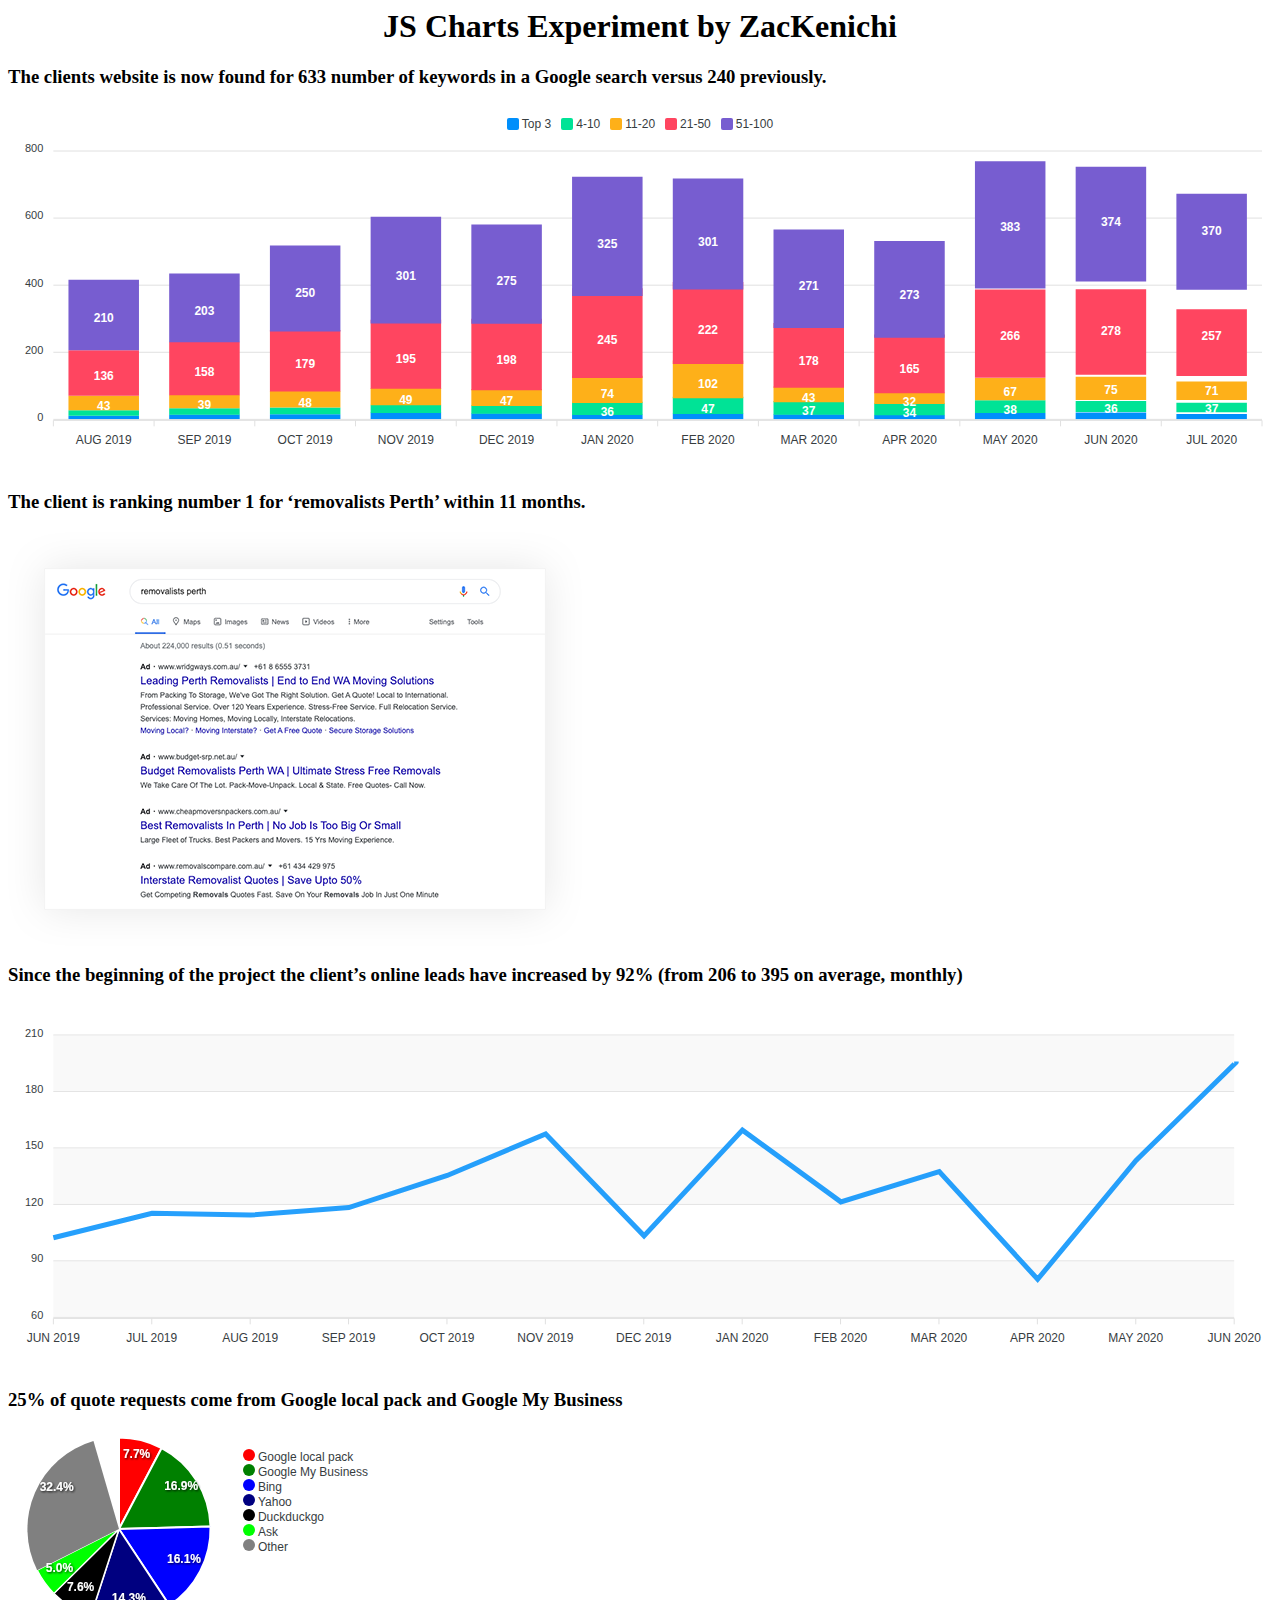
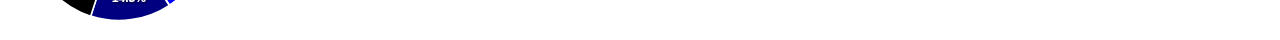
<file: index.html>
<html>
    <head>
        <link rel="stylesheet" href="css/styles.css">
        <link rel="stylesheet" href="css/apexcharts.css">
    </head>
<body>
    <h1>JS Charts Experiment by ZacKenichi</h1>
    <h3>The clients website is now found for 633 number of keywords in a Google search versus 240 previously. </h3>
    <!-- <div class="chart-wrap"> -->
        <div id="keywords-chart">
        </div>
    <!-- </div> -->

    <script src="js/apexcharts.js"></script>
    <!-- insert graph coding here -->
    <script>
        var options = {
          series: [{
          name: 'Top 3',
          data: [11, 14, 15, 19, 17, 13, 16, 14, 12, 19, 22, 21]
        }, {
          name: '4-10',
          data: [16, 19 , 20 , 23, 23, 36, 47, 37, 34, 38, 36, 37]
        }, {
          name: '11-20',
          data: [43, 39, 48, 49, 47, 74, 102, 43, 32, 67, 75, 71]
        }, {
          name: '21-50',
          data: [136, 158, 179, 195, 198, 245, 222, 178, 165, 266, 278, 257]
        }, {
          name: '51-100',
          data: [210, 203, 250, 301, 275, 325, 301, 271, 273, 383, 374, 370]
        }],
          chart: {
          type: 'bar',
          height: 350,
          stacked: true,
          toolbar: {
            show: false
          },
          zoom: {
            enabled: false
          }
        },
        responsive: [{
          breakpoint: 480,
          options: {
            legend: {
              position: 'bottom',
              offsetX: -10,
              offsetY: 0
            }
          }
        }],
        plotOptions: {
          bar: {
            horizontal: false,
          },
        },
        xaxis: {
          categories: ['AUG 2019', 'SEP 2019', 'OCT 2019', 'NOV 2019',
          'DEC 2019', 'JAN 2020', 'FEB 2020', 'MAR 2020',
          'APR 2020', 'MAY 2020', 'JUN 2020', 'JUL 2020'
          ],
          
        },
        legend: {
          position: 'top',
          offsetY: 10
        },
        fill: {
          opacity: 1
        },
        tooltip: {
          shared: true,
          intersect: false,
          followCursor: true,
          y: {
            formatter: function (y) {
              if (typeof y !== "undefined") {
                return y.toFixed(0) + " keywords";
              }
              return y;
        
            }
          }
        }
        };

        var chart = new ApexCharts(document.querySelector("#keywords-chart"), options);
        chart.render();
    </script>

    <h3>The client is ranking number 1 for ‘removalists Perth’ within 11 months.</h3>
    <img src="img/removalist.png">
    <!-- line -->
    <h3>Since the beginning of the project the client’s online leads have increased by 92% (from 206 to 395 on average, monthly)</h3>
    <div id="leads-chart"></div>
    <script>
        var options = {
          series: [{
            name: "Quote Requests(SEO)",
            data: [102, 115,114,118,135,157,103,159,121,137,80,143,194]
        }],
          chart: {
          height: 350,
          type: 'line',
          toolbar: {
            show: false
          },
          zoom: {
            enabled: false
          }
        },
        dataLabels: {
          enabled: false
        },
        stroke: {
          curve: 'straight'
        },
        grid: {
          row: {
            colors: ['#f3f3f3', 'transparent'], // takes an array which will be repeated on columns
            opacity: 0.5
          },
        },
        xaxis: {
          categories: ['JUN 2019', 'JUL 2019', 'AUG 2019','SEP 2019','OCT 2019','NOV 2019','DEC 2019','JAN 2020','FEB 2020','MAR 2020','APR 2020','MAY 2020','JUN 2020'],
        }
        };

        var chart = new ApexCharts(document.querySelector("#leads-chart"), options);
        chart.render();
      
    </script>
    <!-- pie -->
    <h3>25% of quote requests come from Google local pack and Google My Business</h3>
        <div id="quote-chart">
        </div>
            <script>
            var options = {
                colors:['#FF0000', '#008000', '#0000FF','#000080','#000000','#00FF00','#808080'],
                series: [7.72, 16.85, 16.14,14.29, 7.58, 5.00,32.42],
                // series: [1215, 374,61,15,5,],
                chart: {
                width: 380,
                type: 'pie',
              },
              tooltip: {
          shared: true,
          intersect: false,
          followCursor: true,
          y: {
            formatter: function (y) {
              if (typeof y !== "undefined") {
                return y.toFixed(0) + "%";
              }
              return y;
        
            }
          }
        },
              labels: ['Google local pack', 'Google My Business', 'Bing', 'Yahoo', 'Duckduckgo', 'Ask','Other'],
              responsive: [{
                breakpoint: 480,
                options: {
                  chart: {
                    width: 200
                  },
                  legend: {
                    position: 'bottom'
                  }
                }
              }]
              };
      
              var chart = new ApexCharts(document.querySelector("#quote-chart"), options);
              chart.render();
            </script>
            
        
    </body>
</html>
</file>
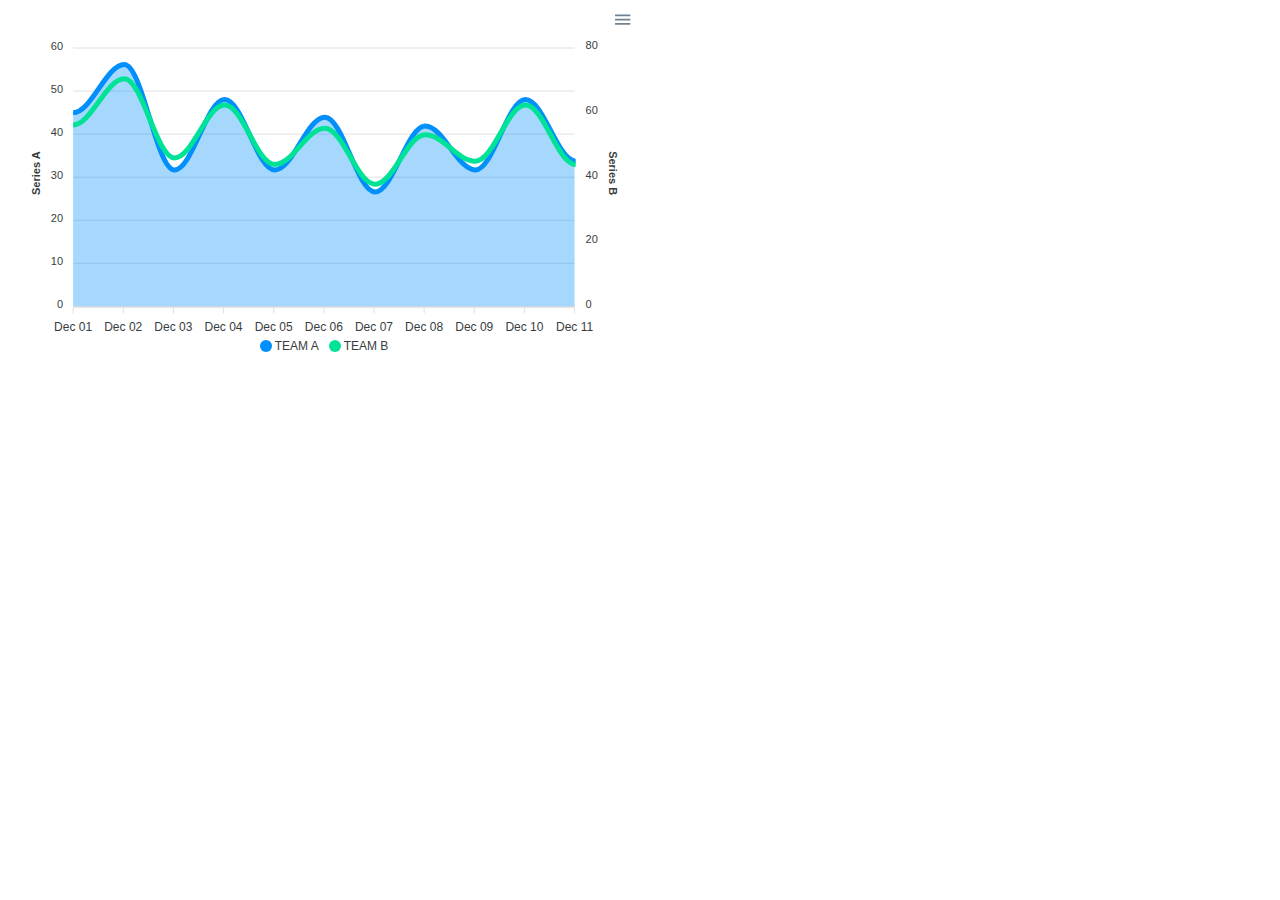
<file: test/experiment 2.html>
<html>
    <head>
        <link rel="stylesheet" href="css/styles.css">
        <link rel="stylesheet" href="css/apexcharts.css">
    </head>
<body>
    <div class="chart-wrap">
        <div id="chart">
        </div>
    </div>
    <script src="js/apexcharts.js"></script>
    <!-- insert graph coding here -->
    <script>
          var options = {
          series: [{
          name: 'TEAM A',
          type: 'area',
          data: [44, 55, 31, 47, 31, 43, 26, 41, 31, 47, 33]
        }, {
          name: 'TEAM B',
          type: 'line',
          data: [55, 69, 45, 61, 43, 54, 37, 52, 44, 61, 43]
        }],
          chart: {
          height: 350,
          type: 'line',
          zoom: {
            enabled: false
          },
        },
        stroke: {
          curve: 'smooth'
        },
        fill: {
          type:'solid',
          opacity: [0.35, 1],
        },
        labels: ['Dec 01', 'Dec 02','Dec 03','Dec 04','Dec 05','Dec 06','Dec 07','Dec 08','Dec 09 ','Dec 10','Dec 11'],
        markers: {
          size: 0
        },
        yaxis: [
          {
            title: {
              text: 'Series A',
            },
          },
          {
            opposite: true,
            title: {
              text: 'Series B',
            },
          },
        ],
        tooltip: {
          shared: true,
          intersect: false,
          y: {
            formatter: function (y) {
              if(typeof y !== "undefined") {
                return  y.toFixed(0) + " points";
              }
              return y;
            }
          }
        }
        };

        var chart = new ApexCharts(document.querySelector("#chart"), options);
        chart.render();
      
    </script>
    </body>
</html>
</file>
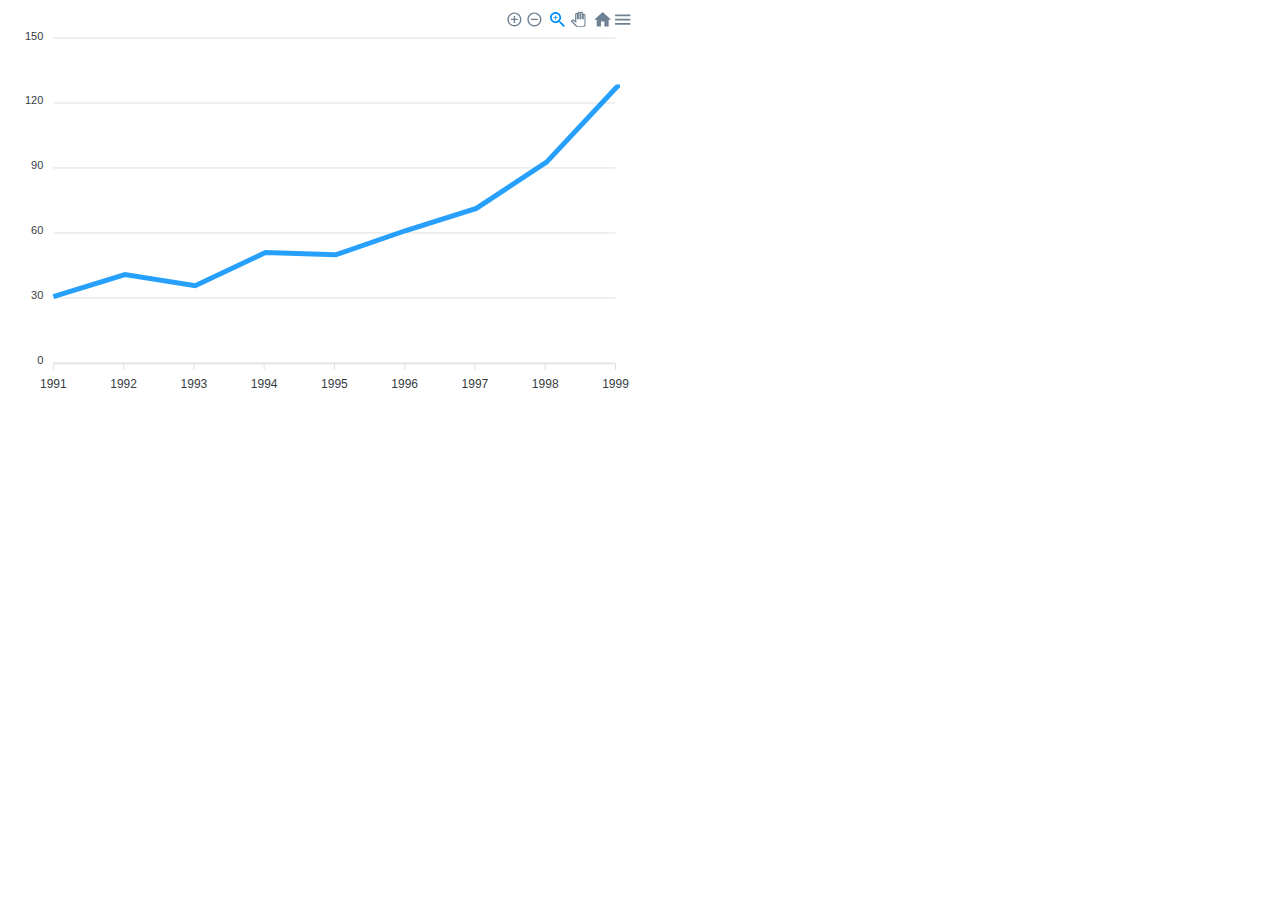
<file: test/experiment-1.html>
<html>
    <head>
        <link rel="stylesheet" href="css/styles.css">
        <link rel="stylesheet" href="css/apexcharts.css">
    </head>
<body>
    
        <div class="chart-wrap">
            <div id="chart">
            </div>
        </div>
  
    <script src="js/apexcharts.js"></script>
    <script>
        var options = {
            chart: {
                markers: {
                size: 4                
            },
                // background: 'red',
                toolbar: {
                    show: true
                },
                type: 'line'
            },
            series: [{
                name: 'sales',
                data: [30,40,35,50,49,60,70,91,125]
            }],
            xaxis: {
                categories: [1991,1992,1993,1994,1995,1996,1997, 1998,1999]
            }
        }

            var chart = new ApexCharts(document.querySelector("#chart"), options);

            chart.render();
        </script>
    
    </body>
</html>
</file>
<file: css/styles.css>
.chart-wrap {
    max-width: 50%;
}

.container {
    display: flex;
    justify-content: center;
}


h1 {
    text-align: center;
}
</file>
<file: css/apexcharts.css>
.apexcharts-canvas {
  position: relative;
  user-select: none;
  /* cannot give overflow: hidden as it will crop tooltips which overflow outside chart area */
}


/* scrollbar is not visible by default for legend, hence forcing the visibility */
.apexcharts-canvas ::-webkit-scrollbar {
  -webkit-appearance: none;
  width: 6px;
}

.apexcharts-canvas ::-webkit-scrollbar-thumb {
  border-radius: 4px;
  background-color: rgba(0, 0, 0, .5);
  box-shadow: 0 0 1px rgba(255, 255, 255, .5);
  -webkit-box-shadow: 0 0 1px rgba(255, 255, 255, .5);
}

.apexcharts-canvas.apexcharts-theme-dark {
  background: #424242;
}

.apexcharts-inner {
  position: relative;
}

.apexcharts-text tspan {
  font-family: inherit;
}

.legend-mouseover-inactive {
  transition: 0.15s ease all;
  opacity: 0.20;
}

.apexcharts-series-collapsed {
  opacity: 0;
}

.apexcharts-tooltip {
  border-radius: 5px;
  box-shadow: 2px 2px 6px -4px #999;
  cursor: default;
  font-size: 14px;
  left: 62px;
  opacity: 0;
  pointer-events: none;
  position: absolute;
  top: 20px;
  overflow: hidden;
  white-space: nowrap;
  z-index: 12;
  transition: 0.15s ease all;
}

.apexcharts-tooltip.apexcharts-active {
  opacity: 1;
  transition: 0.15s ease all;
}

.apexcharts-tooltip.apexcharts-theme-light {
  border: 1px solid #e3e3e3;
  background: rgba(255, 255, 255, 0.96);
}

.apexcharts-tooltip.apexcharts-theme-dark {
  color: #fff;
  background: rgba(30, 30, 30, 0.8);
}

.apexcharts-tooltip * {
  font-family: inherit;
}


.apexcharts-tooltip-title {
  padding: 6px;
  font-size: 15px;
  margin-bottom: 4px;
}

.apexcharts-tooltip.apexcharts-theme-light .apexcharts-tooltip-title {
  background: #ECEFF1;
  border-bottom: 1px solid #ddd;
}

.apexcharts-tooltip.apexcharts-theme-dark .apexcharts-tooltip-title {
  background: rgba(0, 0, 0, 0.7);
  border-bottom: 1px solid #333;
}

.apexcharts-tooltip-text-value,
.apexcharts-tooltip-text-z-value {
  display: inline-block;
  font-weight: 600;
  margin-left: 5px;
}

.apexcharts-tooltip-text-z-label:empty,
.apexcharts-tooltip-text-z-value:empty {
  display: none;
}

.apexcharts-tooltip-text-value,
.apexcharts-tooltip-text-z-value {
  font-weight: 600;
}

.apexcharts-tooltip-marker {
  width: 12px;
  height: 12px;
  position: relative;
  top: 0px;
  margin-right: 10px;
  border-radius: 50%;
}

.apexcharts-tooltip-series-group {
  padding: 0 10px;
  display: none;
  text-align: left;
  justify-content: left;
  align-items: center;
}

.apexcharts-tooltip-series-group.apexcharts-active .apexcharts-tooltip-marker {
  opacity: 1;
}

.apexcharts-tooltip-series-group.apexcharts-active,
.apexcharts-tooltip-series-group:last-child {
  padding-bottom: 4px;
}

.apexcharts-tooltip-series-group-hidden {
  opacity: 0;
  height: 0;
  line-height: 0;
  padding: 0 !important;
}

.apexcharts-tooltip-y-group {
  padding: 6px 0 5px;
}

.apexcharts-tooltip-candlestick {
  padding: 4px 8px;
}

.apexcharts-tooltip-candlestick>div {
  margin: 4px 0;
}

.apexcharts-tooltip-candlestick span.value {
  font-weight: bold;
}

.apexcharts-tooltip-rangebar {
  padding: 5px 8px;
}

.apexcharts-tooltip-rangebar .category {
  font-weight: 600;
  color: #777;
}

.apexcharts-tooltip-rangebar .series-name {
  font-weight: bold;
  display: block;
  margin-bottom: 5px;
}

.apexcharts-xaxistooltip {
  opacity: 0;
  padding: 9px 10px;
  pointer-events: none;
  color: #373d3f;
  font-size: 13px;
  text-align: center;
  border-radius: 2px;
  position: absolute;
  z-index: 10;
  background: #ECEFF1;
  border: 1px solid #90A4AE;
  transition: 0.15s ease all;
}

.apexcharts-xaxistooltip.apexcharts-theme-dark {
  background: rgba(0, 0, 0, 0.7);
  border: 1px solid rgba(0, 0, 0, 0.5);
  color: #fff;
}

.apexcharts-xaxistooltip:after,
.apexcharts-xaxistooltip:before {
  left: 50%;
  border: solid transparent;
  content: " ";
  height: 0;
  width: 0;
  position: absolute;
  pointer-events: none;
}

.apexcharts-xaxistooltip:after {
  border-color: rgba(236, 239, 241, 0);
  border-width: 6px;
  margin-left: -6px;
}

.apexcharts-xaxistooltip:before {
  border-color: rgba(144, 164, 174, 0);
  border-width: 7px;
  margin-left: -7px;
}

.apexcharts-xaxistooltip-bottom:after,
.apexcharts-xaxistooltip-bottom:before {
  bottom: 100%;
}

.apexcharts-xaxistooltip-top:after,
.apexcharts-xaxistooltip-top:before {
  top: 100%;
}

.apexcharts-xaxistooltip-bottom:after {
  border-bottom-color: #ECEFF1;
}

.apexcharts-xaxistooltip-bottom:before {
  border-bottom-color: #90A4AE;
}

.apexcharts-xaxistooltip-bottom.apexcharts-theme-dark:after {
  border-bottom-color: rgba(0, 0, 0, 0.5);
}

.apexcharts-xaxistooltip-bottom.apexcharts-theme-dark:before {
  border-bottom-color: rgba(0, 0, 0, 0.5);
}

.apexcharts-xaxistooltip-top:after {
  border-top-color: #ECEFF1
}

.apexcharts-xaxistooltip-top:before {
  border-top-color: #90A4AE;
}

.apexcharts-xaxistooltip-top.apexcharts-theme-dark:after {
  border-top-color: rgba(0, 0, 0, 0.5);
}

.apexcharts-xaxistooltip-top.apexcharts-theme-dark:before {
  border-top-color: rgba(0, 0, 0, 0.5);
}

.apexcharts-xaxistooltip.apexcharts-active {
  opacity: 1;
  transition: 0.15s ease all;
}

.apexcharts-yaxistooltip {
  opacity: 0;
  padding: 4px 10px;
  pointer-events: none;
  color: #373d3f;
  font-size: 13px;
  text-align: center;
  border-radius: 2px;
  position: absolute;
  z-index: 10;
  background: #ECEFF1;
  border: 1px solid #90A4AE;
}

.apexcharts-yaxistooltip.apexcharts-theme-dark {
  background: rgba(0, 0, 0, 0.7);
  border: 1px solid rgba(0, 0, 0, 0.5);
  color: #fff;
}

.apexcharts-yaxistooltip:after,
.apexcharts-yaxistooltip:before {
  top: 50%;
  border: solid transparent;
  content: " ";
  height: 0;
  width: 0;
  position: absolute;
  pointer-events: none;
}

.apexcharts-yaxistooltip:after {
  border-color: rgba(236, 239, 241, 0);
  border-width: 6px;
  margin-top: -6px;
}

.apexcharts-yaxistooltip:before {
  border-color: rgba(144, 164, 174, 0);
  border-width: 7px;
  margin-top: -7px;
}

.apexcharts-yaxistooltip-left:after,
.apexcharts-yaxistooltip-left:before {
  left: 100%;
}

.apexcharts-yaxistooltip-right:after,
.apexcharts-yaxistooltip-right:before {
  right: 100%;
}

.apexcharts-yaxistooltip-left:after {
  border-left-color: #ECEFF1;
}

.apexcharts-yaxistooltip-left:before {
  border-left-color: #90A4AE;
}

.apexcharts-yaxistooltip-left.apexcharts-theme-dark:after {
  border-left-color: rgba(0, 0, 0, 0.5);
}

.apexcharts-yaxistooltip-left.apexcharts-theme-dark:before {
  border-left-color: rgba(0, 0, 0, 0.5);
}

.apexcharts-yaxistooltip-right:after {
  border-right-color: #ECEFF1;
}

.apexcharts-yaxistooltip-right:before {
  border-right-color: #90A4AE;
}

.apexcharts-yaxistooltip-right.apexcharts-theme-dark:after {
  border-right-color: rgba(0, 0, 0, 0.5);
}

.apexcharts-yaxistooltip-right.apexcharts-theme-dark:before {
  border-right-color: rgba(0, 0, 0, 0.5);
}

.apexcharts-yaxistooltip.apexcharts-active {
  opacity: 1;
}

.apexcharts-yaxistooltip-hidden {
  display: none;
}

.apexcharts-xcrosshairs,
.apexcharts-ycrosshairs {
  pointer-events: none;
  opacity: 0;
  transition: 0.15s ease all;
}

.apexcharts-xcrosshairs.apexcharts-active,
.apexcharts-ycrosshairs.apexcharts-active {
  opacity: 1;
  transition: 0.15s ease all;
}

.apexcharts-ycrosshairs-hidden {
  opacity: 0;
}

.apexcharts-selection-rect {
  cursor: move;
}

.svg_select_boundingRect, .svg_select_points_rot {
  pointer-events: none;
  opacity: 0;
  visibility: hidden;
}
.apexcharts-selection-rect + g .svg_select_boundingRect,
.apexcharts-selection-rect + g .svg_select_points_rot {
  opacity: 0;
  visibility: hidden;
}

.apexcharts-selection-rect + g .svg_select_points_l,
.apexcharts-selection-rect + g .svg_select_points_r {
  cursor: ew-resize;
  opacity: 1;
  visibility: visible;
}

.svg_select_points {
  fill: #efefef;
  stroke: #333;
  rx: 2;
}

.apexcharts-canvas.apexcharts-zoomable .hovering-zoom {
  cursor: crosshair
}

.apexcharts-canvas.apexcharts-zoomable .hovering-pan {
  cursor: move
}

.apexcharts-zoom-icon,
.apexcharts-zoomin-icon,
.apexcharts-zoomout-icon,
.apexcharts-reset-icon,
.apexcharts-pan-icon,
.apexcharts-selection-icon,
.apexcharts-menu-icon,
.apexcharts-toolbar-custom-icon {
  cursor: pointer;
  width: 20px;
  height: 20px;
  line-height: 24px;
  color: #6E8192;
  text-align: center;
}

.apexcharts-zoom-icon svg,
.apexcharts-zoomin-icon svg,
.apexcharts-zoomout-icon svg,
.apexcharts-reset-icon svg,
.apexcharts-menu-icon svg {
  fill: #6E8192;
}

.apexcharts-selection-icon svg {
  fill: #444;
  transform: scale(0.76)
}

.apexcharts-theme-dark .apexcharts-zoom-icon svg,
.apexcharts-theme-dark .apexcharts-zoomin-icon svg,
.apexcharts-theme-dark .apexcharts-zoomout-icon svg,
.apexcharts-theme-dark .apexcharts-reset-icon svg,
.apexcharts-theme-dark .apexcharts-pan-icon svg,
.apexcharts-theme-dark .apexcharts-selection-icon svg,
.apexcharts-theme-dark .apexcharts-menu-icon svg,
.apexcharts-theme-dark .apexcharts-toolbar-custom-icon svg {
  fill: #f3f4f5;
}

.apexcharts-canvas .apexcharts-zoom-icon.apexcharts-selected svg,
.apexcharts-canvas .apexcharts-selection-icon.apexcharts-selected svg,
.apexcharts-canvas .apexcharts-reset-zoom-icon.apexcharts-selected svg {
  fill: #008FFB;
}

.apexcharts-theme-light .apexcharts-selection-icon:not(.apexcharts-selected):hover svg,
.apexcharts-theme-light .apexcharts-zoom-icon:not(.apexcharts-selected):hover svg,
.apexcharts-theme-light .apexcharts-zoomin-icon:hover svg,
.apexcharts-theme-light .apexcharts-zoomout-icon:hover svg,
.apexcharts-theme-light .apexcharts-reset-icon:hover svg,
.apexcharts-theme-light .apexcharts-menu-icon:hover svg {
  fill: #333;
}

.apexcharts-selection-icon,
.apexcharts-menu-icon {
  position: relative;
}

.apexcharts-reset-icon {
  margin-left: 5px;
}

.apexcharts-zoom-icon,
.apexcharts-reset-icon,
.apexcharts-menu-icon {
  transform: scale(0.85);
}

.apexcharts-zoomin-icon,
.apexcharts-zoomout-icon {
  transform: scale(0.7)
}

.apexcharts-zoomout-icon {
  margin-right: 3px;
}

.apexcharts-pan-icon {
  transform: scale(0.62);
  position: relative;
  left: 1px;
  top: 0px;
}

.apexcharts-pan-icon svg {
  fill: #fff;
  stroke: #6E8192;
  stroke-width: 2;
}

.apexcharts-pan-icon.apexcharts-selected svg {
  stroke: #008FFB;
}

.apexcharts-pan-icon:not(.apexcharts-selected):hover svg {
  stroke: #333;
}

.apexcharts-toolbar {
  position: absolute;
  z-index: 11;
  max-width: 176px;
  text-align: right;
  border-radius: 3px;
  padding: 0px 6px 2px 6px;
  display: flex;
  justify-content: space-between;
  align-items: center;
}

.apexcharts-menu {
  background: #fff;
  position: absolute;
  top: 100%;
  border: 1px solid #ddd;
  border-radius: 3px;
  padding: 3px;
  right: 10px;
  opacity: 0;
  min-width: 110px;
  transition: 0.15s ease all;
  pointer-events: none;
}

.apexcharts-menu.apexcharts-menu-open {
  opacity: 1;
  pointer-events: all;
  transition: 0.15s ease all;
}

.apexcharts-menu-item {
  padding: 6px 7px;
  font-size: 12px;
  cursor: pointer;
}

.apexcharts-theme-light .apexcharts-menu-item:hover {
  background: #eee;
}

.apexcharts-theme-dark .apexcharts-menu {
  background: rgba(0, 0, 0, 0.7);
  color: #fff;
}

@media screen and (min-width: 768px) {
  .apexcharts-canvas:hover .apexcharts-toolbar {
    opacity: 1;
  }
}

.apexcharts-datalabel.apexcharts-element-hidden {
  opacity: 0;
}

.apexcharts-pie-label,
.apexcharts-datalabels,
.apexcharts-datalabel,
.apexcharts-datalabel-label,
.apexcharts-datalabel-value {
  cursor: default;
  pointer-events: none;
}

.apexcharts-pie-label-delay {
  opacity: 0;
  animation-name: opaque;
  animation-duration: 0.3s;
  animation-fill-mode: forwards;
  animation-timing-function: ease;
}

.apexcharts-canvas .apexcharts-element-hidden {
  opacity: 0;
}

.apexcharts-hide .apexcharts-series-points {
  opacity: 0;
}

.apexcharts-gridline,
.apexcharts-annotation-rect,
.apexcharts-tooltip .apexcharts-marker,
.apexcharts-area-series .apexcharts-area,
.apexcharts-line,
.apexcharts-zoom-rect,
.apexcharts-toolbar svg,
.apexcharts-area-series .apexcharts-series-markers .apexcharts-marker.no-pointer-events,
.apexcharts-line-series .apexcharts-series-markers .apexcharts-marker.no-pointer-events,
.apexcharts-radar-series path,
.apexcharts-radar-series polygon {
  pointer-events: none;
}


/* markers */

.apexcharts-marker {
  transition: 0.15s ease all;
}

@keyframes opaque {
  0% {
    opacity: 0;
  }
  100% {
    opacity: 1;
  }
}


/* Resize generated styles */

@keyframes resizeanim {
  from {
    opacity: 0;
  }
  to {
    opacity: 0;
  }
}

.resize-triggers {
  animation: 1ms resizeanim;
  visibility: hidden;
  opacity: 0;
}

.resize-triggers,
.resize-triggers>div,
.contract-trigger:before {
  content: " ";
  display: block;
  position: absolute;
  top: 0;
  left: 0;
  height: 100%;
  width: 100%;
  overflow: hidden;
}

.resize-triggers>div {
  background: #eee;
  overflow: auto;
}

.contract-trigger:before {
  width: 200%;
  height: 200%;
}
</file>
<file: test/css/styles.css>
.chart-wrap {
   max-width: 50%;
  
}
</file>
<file: test/css/apexcharts.css>
.apexcharts-canvas {
  position: relative;
  user-select: none;
  /* cannot give overflow: hidden as it will crop tooltips which overflow outside chart area */
}


/* scrollbar is not visible by default for legend, hence forcing the visibility */
.apexcharts-canvas ::-webkit-scrollbar {
  -webkit-appearance: none;
  width: 6px;
}

.apexcharts-canvas ::-webkit-scrollbar-thumb {
  border-radius: 4px;
  background-color: rgba(0, 0, 0, .5);
  box-shadow: 0 0 1px rgba(255, 255, 255, .5);
  -webkit-box-shadow: 0 0 1px rgba(255, 255, 255, .5);
}

.apexcharts-canvas.apexcharts-theme-dark {
  background: #424242;
}

.apexcharts-inner {
  position: relative;
}

.apexcharts-text tspan {
  font-family: inherit;
}

.legend-mouseover-inactive {
  transition: 0.15s ease all;
  opacity: 0.20;
}

.apexcharts-series-collapsed {
  opacity: 0;
}

.apexcharts-tooltip {
  border-radius: 5px;
  box-shadow: 2px 2px 6px -4px #999;
  cursor: default;
  font-size: 14px;
  left: 62px;
  opacity: 0;
  pointer-events: none;
  position: absolute;
  top: 20px;
  overflow: hidden;
  white-space: nowrap;
  z-index: 12;
  transition: 0.15s ease all;
}

.apexcharts-tooltip.apexcharts-active {
  opacity: 1;
  transition: 0.15s ease all;
}

.apexcharts-tooltip.apexcharts-theme-light {
  border: 1px solid #e3e3e3;
  background: rgba(255, 255, 255, 0.96);
}

.apexcharts-tooltip.apexcharts-theme-dark {
  color: #fff;
  background: rgba(30, 30, 30, 0.8);
}

.apexcharts-tooltip * {
  font-family: inherit;
}


.apexcharts-tooltip-title {
  padding: 6px;
  font-size: 15px;
  margin-bottom: 4px;
}

.apexcharts-tooltip.apexcharts-theme-light .apexcharts-tooltip-title {
  background: #ECEFF1;
  border-bottom: 1px solid #ddd;
}

.apexcharts-tooltip.apexcharts-theme-dark .apexcharts-tooltip-title {
  background: rgba(0, 0, 0, 0.7);
  border-bottom: 1px solid #333;
}

.apexcharts-tooltip-text-value,
.apexcharts-tooltip-text-z-value {
  display: inline-block;
  font-weight: 600;
  margin-left: 5px;
}

.apexcharts-tooltip-text-z-label:empty,
.apexcharts-tooltip-text-z-value:empty {
  display: none;
}

.apexcharts-tooltip-text-value,
.apexcharts-tooltip-text-z-value {
  font-weight: 600;
}

.apexcharts-tooltip-marker {
  width: 12px;
  height: 12px;
  position: relative;
  top: 0px;
  margin-right: 10px;
  border-radius: 50%;
}

.apexcharts-tooltip-series-group {
  padding: 0 10px;
  display: none;
  text-align: left;
  justify-content: left;
  align-items: center;
}

.apexcharts-tooltip-series-group.apexcharts-active .apexcharts-tooltip-marker {
  opacity: 1;
}

.apexcharts-tooltip-series-group.apexcharts-active,
.apexcharts-tooltip-series-group:last-child {
  padding-bottom: 4px;
}

.apexcharts-tooltip-series-group-hidden {
  opacity: 0;
  height: 0;
  line-height: 0;
  padding: 0 !important;
}

.apexcharts-tooltip-y-group {
  padding: 6px 0 5px;
}

.apexcharts-tooltip-candlestick {
  padding: 4px 8px;
}

.apexcharts-tooltip-candlestick>div {
  margin: 4px 0;
}

.apexcharts-tooltip-candlestick span.value {
  font-weight: bold;
}

.apexcharts-tooltip-rangebar {
  padding: 5px 8px;
}

.apexcharts-tooltip-rangebar .category {
  font-weight: 600;
  color: #777;
}

.apexcharts-tooltip-rangebar .series-name {
  font-weight: bold;
  display: block;
  margin-bottom: 5px;
}

.apexcharts-xaxistooltip {
  opacity: 0;
  padding: 9px 10px;
  pointer-events: none;
  color: #373d3f;
  font-size: 13px;
  text-align: center;
  border-radius: 2px;
  position: absolute;
  z-index: 10;
  background: #ECEFF1;
  border: 1px solid #90A4AE;
  transition: 0.15s ease all;
}

.apexcharts-xaxistooltip.apexcharts-theme-dark {
  background: rgba(0, 0, 0, 0.7);
  border: 1px solid rgba(0, 0, 0, 0.5);
  color: #fff;
}

.apexcharts-xaxistooltip:after,
.apexcharts-xaxistooltip:before {
  left: 50%;
  border: solid transparent;
  content: " ";
  height: 0;
  width: 0;
  position: absolute;
  pointer-events: none;
}

.apexcharts-xaxistooltip:after {
  border-color: rgba(236, 239, 241, 0);
  border-width: 6px;
  margin-left: -6px;
}

.apexcharts-xaxistooltip:before {
  border-color: rgba(144, 164, 174, 0);
  border-width: 7px;
  margin-left: -7px;
}

.apexcharts-xaxistooltip-bottom:after,
.apexcharts-xaxistooltip-bottom:before {
  bottom: 100%;
}

.apexcharts-xaxistooltip-top:after,
.apexcharts-xaxistooltip-top:before {
  top: 100%;
}

.apexcharts-xaxistooltip-bottom:after {
  border-bottom-color: #ECEFF1;
}

.apexcharts-xaxistooltip-bottom:before {
  border-bottom-color: #90A4AE;
}

.apexcharts-xaxistooltip-bottom.apexcharts-theme-dark:after {
  border-bottom-color: rgba(0, 0, 0, 0.5);
}

.apexcharts-xaxistooltip-bottom.apexcharts-theme-dark:before {
  border-bottom-color: rgba(0, 0, 0, 0.5);
}

.apexcharts-xaxistooltip-top:after {
  border-top-color: #ECEFF1
}

.apexcharts-xaxistooltip-top:before {
  border-top-color: #90A4AE;
}

.apexcharts-xaxistooltip-top.apexcharts-theme-dark:after {
  border-top-color: rgba(0, 0, 0, 0.5);
}

.apexcharts-xaxistooltip-top.apexcharts-theme-dark:before {
  border-top-color: rgba(0, 0, 0, 0.5);
}

.apexcharts-xaxistooltip.apexcharts-active {
  opacity: 1;
  transition: 0.15s ease all;
}

.apexcharts-yaxistooltip {
  opacity: 0;
  padding: 4px 10px;
  pointer-events: none;
  color: #373d3f;
  font-size: 13px;
  text-align: center;
  border-radius: 2px;
  position: absolute;
  z-index: 10;
  background: #ECEFF1;
  border: 1px solid #90A4AE;
}

.apexcharts-yaxistooltip.apexcharts-theme-dark {
  background: rgba(0, 0, 0, 0.7);
  border: 1px solid rgba(0, 0, 0, 0.5);
  color: #fff;
}

.apexcharts-yaxistooltip:after,
.apexcharts-yaxistooltip:before {
  top: 50%;
  border: solid transparent;
  content: " ";
  height: 0;
  width: 0;
  position: absolute;
  pointer-events: none;
}

.apexcharts-yaxistooltip:after {
  border-color: rgba(236, 239, 241, 0);
  border-width: 6px;
  margin-top: -6px;
}

.apexcharts-yaxistooltip:before {
  border-color: rgba(144, 164, 174, 0);
  border-width: 7px;
  margin-top: -7px;
}

.apexcharts-yaxistooltip-left:after,
.apexcharts-yaxistooltip-left:before {
  left: 100%;
}

.apexcharts-yaxistooltip-right:after,
.apexcharts-yaxistooltip-right:before {
  right: 100%;
}

.apexcharts-yaxistooltip-left:after {
  border-left-color: #ECEFF1;
}

.apexcharts-yaxistooltip-left:before {
  border-left-color: #90A4AE;
}

.apexcharts-yaxistooltip-left.apexcharts-theme-dark:after {
  border-left-color: rgba(0, 0, 0, 0.5);
}

.apexcharts-yaxistooltip-left.apexcharts-theme-dark:before {
  border-left-color: rgba(0, 0, 0, 0.5);
}

.apexcharts-yaxistooltip-right:after {
  border-right-color: #ECEFF1;
}

.apexcharts-yaxistooltip-right:before {
  border-right-color: #90A4AE;
}

.apexcharts-yaxistooltip-right.apexcharts-theme-dark:after {
  border-right-color: rgba(0, 0, 0, 0.5);
}

.apexcharts-yaxistooltip-right.apexcharts-theme-dark:before {
  border-right-color: rgba(0, 0, 0, 0.5);
}

.apexcharts-yaxistooltip.apexcharts-active {
  opacity: 1;
}

.apexcharts-yaxistooltip-hidden {
  display: none;
}

.apexcharts-xcrosshairs,
.apexcharts-ycrosshairs {
  pointer-events: none;
  opacity: 0;
  transition: 0.15s ease all;
}

.apexcharts-xcrosshairs.apexcharts-active,
.apexcharts-ycrosshairs.apexcharts-active {
  opacity: 1;
  transition: 0.15s ease all;
}

.apexcharts-ycrosshairs-hidden {
  opacity: 0;
}

.apexcharts-selection-rect {
  cursor: move;
}

.svg_select_boundingRect, .svg_select_points_rot {
  pointer-events: none;
  opacity: 0;
  visibility: hidden;
}
.apexcharts-selection-rect + g .svg_select_boundingRect,
.apexcharts-selection-rect + g .svg_select_points_rot {
  opacity: 0;
  visibility: hidden;
}

.apexcharts-selection-rect + g .svg_select_points_l,
.apexcharts-selection-rect + g .svg_select_points_r {
  cursor: ew-resize;
  opacity: 1;
  visibility: visible;
}

.svg_select_points {
  fill: #efefef;
  stroke: #333;
  rx: 2;
}

.apexcharts-canvas.apexcharts-zoomable .hovering-zoom {
  cursor: crosshair
}

.apexcharts-canvas.apexcharts-zoomable .hovering-pan {
  cursor: move
}

.apexcharts-zoom-icon,
.apexcharts-zoomin-icon,
.apexcharts-zoomout-icon,
.apexcharts-reset-icon,
.apexcharts-pan-icon,
.apexcharts-selection-icon,
.apexcharts-menu-icon,
.apexcharts-toolbar-custom-icon {
  cursor: pointer;
  width: 20px;
  height: 20px;
  line-height: 24px;
  color: #6E8192;
  text-align: center;
}

.apexcharts-zoom-icon svg,
.apexcharts-zoomin-icon svg,
.apexcharts-zoomout-icon svg,
.apexcharts-reset-icon svg,
.apexcharts-menu-icon svg {
  fill: #6E8192;
}

.apexcharts-selection-icon svg {
  fill: #444;
  transform: scale(0.76)
}

.apexcharts-theme-dark .apexcharts-zoom-icon svg,
.apexcharts-theme-dark .apexcharts-zoomin-icon svg,
.apexcharts-theme-dark .apexcharts-zoomout-icon svg,
.apexcharts-theme-dark .apexcharts-reset-icon svg,
.apexcharts-theme-dark .apexcharts-pan-icon svg,
.apexcharts-theme-dark .apexcharts-selection-icon svg,
.apexcharts-theme-dark .apexcharts-menu-icon svg,
.apexcharts-theme-dark .apexcharts-toolbar-custom-icon svg {
  fill: #f3f4f5;
}

.apexcharts-canvas .apexcharts-zoom-icon.apexcharts-selected svg,
.apexcharts-canvas .apexcharts-selection-icon.apexcharts-selected svg,
.apexcharts-canvas .apexcharts-reset-zoom-icon.apexcharts-selected svg {
  fill: #008FFB;
}

.apexcharts-theme-light .apexcharts-selection-icon:not(.apexcharts-selected):hover svg,
.apexcharts-theme-light .apexcharts-zoom-icon:not(.apexcharts-selected):hover svg,
.apexcharts-theme-light .apexcharts-zoomin-icon:hover svg,
.apexcharts-theme-light .apexcharts-zoomout-icon:hover svg,
.apexcharts-theme-light .apexcharts-reset-icon:hover svg,
.apexcharts-theme-light .apexcharts-menu-icon:hover svg {
  fill: #333;
}

.apexcharts-selection-icon,
.apexcharts-menu-icon {
  position: relative;
}

.apexcharts-reset-icon {
  margin-left: 5px;
}

.apexcharts-zoom-icon,
.apexcharts-reset-icon,
.apexcharts-menu-icon {
  transform: scale(0.85);
}

.apexcharts-zoomin-icon,
.apexcharts-zoomout-icon {
  transform: scale(0.7)
}

.apexcharts-zoomout-icon {
  margin-right: 3px;
}

.apexcharts-pan-icon {
  transform: scale(0.62);
  position: relative;
  left: 1px;
  top: 0px;
}

.apexcharts-pan-icon svg {
  fill: #fff;
  stroke: #6E8192;
  stroke-width: 2;
}

.apexcharts-pan-icon.apexcharts-selected svg {
  stroke: #008FFB;
}

.apexcharts-pan-icon:not(.apexcharts-selected):hover svg {
  stroke: #333;
}

.apexcharts-toolbar {
  position: absolute;
  z-index: 11;
  max-width: 176px;
  text-align: right;
  border-radius: 3px;
  padding: 0px 6px 2px 6px;
  display: flex;
  justify-content: space-between;
  align-items: center;
}

.apexcharts-menu {
  background: #fff;
  position: absolute;
  top: 100%;
  border: 1px solid #ddd;
  border-radius: 3px;
  padding: 3px;
  right: 10px;
  opacity: 0;
  min-width: 110px;
  transition: 0.15s ease all;
  pointer-events: none;
}

.apexcharts-menu.apexcharts-menu-open {
  opacity: 1;
  pointer-events: all;
  transition: 0.15s ease all;
}

.apexcharts-menu-item {
  padding: 6px 7px;
  font-size: 12px;
  cursor: pointer;
}

.apexcharts-theme-light .apexcharts-menu-item:hover {
  background: #eee;
}

.apexcharts-theme-dark .apexcharts-menu {
  background: rgba(0, 0, 0, 0.7);
  color: #fff;
}

@media screen and (min-width: 768px) {
  .apexcharts-canvas:hover .apexcharts-toolbar {
    opacity: 1;
  }
}

.apexcharts-datalabel.apexcharts-element-hidden {
  opacity: 0;
}

.apexcharts-pie-label,
.apexcharts-datalabels,
.apexcharts-datalabel,
.apexcharts-datalabel-label,
.apexcharts-datalabel-value {
  cursor: default;
  pointer-events: none;
}

.apexcharts-pie-label-delay {
  opacity: 0;
  animation-name: opaque;
  animation-duration: 0.3s;
  animation-fill-mode: forwards;
  animation-timing-function: ease;
}

.apexcharts-canvas .apexcharts-element-hidden {
  opacity: 0;
}

.apexcharts-hide .apexcharts-series-points {
  opacity: 0;
}

.apexcharts-gridline,
.apexcharts-annotation-rect,
.apexcharts-tooltip .apexcharts-marker,
.apexcharts-area-series .apexcharts-area,
.apexcharts-line,
.apexcharts-zoom-rect,
.apexcharts-toolbar svg,
.apexcharts-area-series .apexcharts-series-markers .apexcharts-marker.no-pointer-events,
.apexcharts-line-series .apexcharts-series-markers .apexcharts-marker.no-pointer-events,
.apexcharts-radar-series path,
.apexcharts-radar-series polygon {
  pointer-events: none;
}


/* markers */

.apexcharts-marker {
  transition: 0.15s ease all;
}

@keyframes opaque {
  0% {
    opacity: 0;
  }
  100% {
    opacity: 1;
  }
}


/* Resize generated styles */

@keyframes resizeanim {
  from {
    opacity: 0;
  }
  to {
    opacity: 0;
  }
}

.resize-triggers {
  animation: 1ms resizeanim;
  visibility: hidden;
  opacity: 0;
}

.resize-triggers,
.resize-triggers>div,
.contract-trigger:before {
  content: " ";
  display: block;
  position: absolute;
  top: 0;
  left: 0;
  height: 100%;
  width: 100%;
  overflow: hidden;
}

.resize-triggers>div {
  background: #eee;
  overflow: auto;
}

.contract-trigger:before {
  width: 200%;
  height: 200%;
}
</file>
